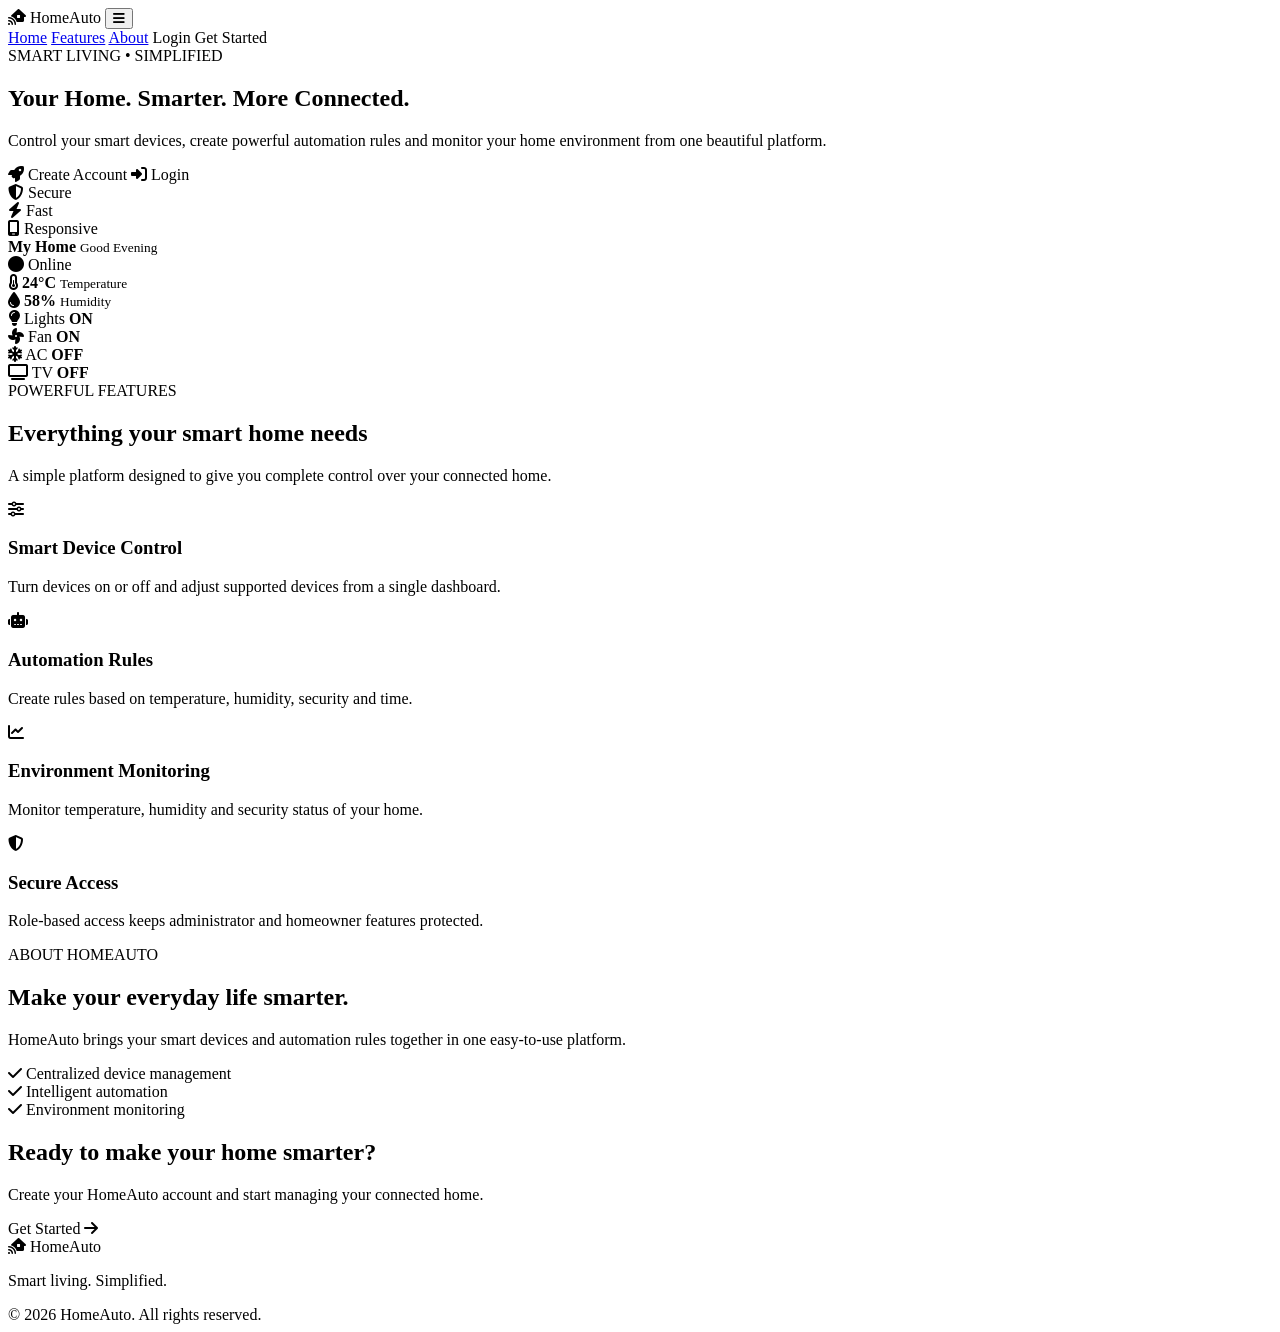
<file: homeauto/target/classes/templates/index.html>
<!DOCTYPE html>
<html lang="en"
      xmlns:th="http://www.thymeleaf.org">

<head>

    <meta charset="UTF-8">

    <meta name="viewport"
          content="width=device-width, initial-scale=1.0">

    <title>HomeAuto | Smart Home Automation</title>

    <link rel="stylesheet"
          href="https://cdnjs.cloudflare.com/ajax/libs/font-awesome/6.5.2/css/all.min.css">

    <link rel="stylesheet"
          th:href="@{/css/style.css}">

</head>

<body>

<div class="bg-orb orb-one"></div>
<div class="bg-orb orb-two"></div>
<div class="bg-orb orb-three"></div>

<nav class="navbar">

    <div class="nav-container">

        <a th:href="@{/}" class="logo">
            <i class="fa-solid fa-house-signal"></i>
            HomeAuto
        </a>

        <button class="menu-btn" id="menuBtn">
            <i class="fa-solid fa-bars"></i>
        </button>

        <div class="nav-links">

            <a href="#home">Home</a>
            <a href="#features">Features</a>
            <a href="#about">About</a>

            <a th:href="@{/login}"
               class="nav-login">
                Login
            </a>

            <a th:href="@{/register}"
               class="nav-register">
                Get Started
            </a>

        </div>

    </div>

</nav>


<section class="hero" id="home">

    <div class="hero-content">

        <div class="eyebrow">
            <span></span>
            SMART LIVING • SIMPLIFIED
        </div>

        <h1>
            Your Home.
            <span>Smarter.</span>
            More Connected.
        </h1>

        <p>
            Control your smart devices, create powerful automation
            rules and monitor your home environment from one
            beautiful platform.
        </p>

        <div class="hero-buttons">

            <a th:href="@{/register}"
               class="btn primary">
                <i class="fa-solid fa-rocket"></i>
                Create Account
            </a>

            <a th:href="@{/login}"
               class="btn secondary">
                <i class="fa-solid fa-right-to-bracket"></i>
                Login
            </a>

        </div>

        <div class="trust-row">

            <div>
                <i class="fa-solid fa-shield-halved"></i>
                Secure
            </div>

            <div>
                <i class="fa-solid fa-bolt"></i>
                Fast
            </div>

            <div>
                <i class="fa-solid fa-mobile-screen"></i>
                Responsive
            </div>

        </div>

    </div>


    <div class="hero-dashboard">

        <div class="mini-window">

            <div class="mini-header">

                <div>
                    <strong>My Home</strong>
                    <small>Good Evening</small>
                </div>

                <span class="online">
                    <i class="fa-solid fa-circle"></i>
                    Online
                </span>

            </div>

            <div class="environment">

                <div>
                    <span>
                        <i class="fa-solid fa-temperature-half"></i>
                    </span>
                    <strong>24°C</strong>
                    <small>Temperature</small>
                </div>

                <div>
                    <span>
                        <i class="fa-solid fa-droplet"></i>
                    </span>
                    <strong>58%</strong>
                    <small>Humidity</small>
                </div>

            </div>

            <div class="device-preview">

                <div class="preview-device">
                    <i class="fa-solid fa-lightbulb"></i>
                    <span>Lights</span>
                    <b>ON</b>
                </div>

                <div class="preview-device">
                    <i class="fa-solid fa-fan"></i>
                    <span>Fan</span>
                    <b>ON</b>
                </div>

                <div class="preview-device">
                    <i class="fa-solid fa-snowflake"></i>
                    <span>AC</span>
                    <b>OFF</b>
                </div>

                <div class="preview-device">
                    <i class="fa-solid fa-tv"></i>
                    <span>TV</span>
                    <b>OFF</b>
                </div>

            </div>

        </div>

    </div>

</section>


<section class="section" id="features">

    <div class="section-heading">

        <span>POWERFUL FEATURES</span>

        <h2>
            Everything your smart home needs
        </h2>

        <p>
            A simple platform designed to give you complete
            control over your connected home.
        </p>

    </div>

    <div class="feature-grid">

        <div class="feature-card">

            <div class="feature-icon">
                <i class="fa-solid fa-sliders"></i>
            </div>

            <h3>Smart Device Control</h3>

            <p>
                Turn devices on or off and adjust supported
                devices from a single dashboard.
            </p>

        </div>

        <div class="feature-card">

            <div class="feature-icon">
                <i class="fa-solid fa-robot"></i>
            </div>

            <h3>Automation Rules</h3>

            <p>
                Create rules based on temperature, humidity,
                security and time.
            </p>

        </div>

        <div class="feature-card">

            <div class="feature-icon">
                <i class="fa-solid fa-chart-line"></i>
            </div>

            <h3>Environment Monitoring</h3>

            <p>
                Monitor temperature, humidity and security
                status of your home.
            </p>

        </div>

        <div class="feature-card">

            <div class="feature-icon">
                <i class="fa-solid fa-shield-halved"></i>
            </div>

            <h3>Secure Access</h3>

            <p>
                Role-based access keeps administrator and
                homeowner features protected.
            </p>

        </div>

    </div>

</section>


<section class="about-section" id="about">

    <div class="about-content">

        <span>ABOUT HOMEAUTO</span>

        <h2>
            Make your everyday life
            <strong>smarter.</strong>
        </h2>

        <p>
            HomeAuto brings your smart devices and automation
            rules together in one easy-to-use platform.
        </p>

        <div class="about-points">

            <div>
                <i class="fa-solid fa-check"></i>
                Centralized device management
            </div>

            <div>
                <i class="fa-solid fa-check"></i>
                Intelligent automation
            </div>

            <div>
                <i class="fa-solid fa-check"></i>
                Environment monitoring
            </div>

        </div>

    </div>

</section>


<section class="cta-section">

    <h2>
        Ready to make your home smarter?
    </h2>

    <p>
        Create your HomeAuto account and start managing
        your connected home.
    </p>

    <a th:href="@{/register}"
       class="btn primary">
        Get Started
        <i class="fa-solid fa-arrow-right"></i>
    </a>

</section>


<footer>

    <div class="footer-logo">
        <i class="fa-solid fa-house-signal"></i>
        HomeAuto
    </div>

    <p>
        Smart living. Simplified.
    </p>

    <span>
        © 2026 HomeAuto. All rights reserved.
    </span>

</footer>


<script th:src="@{/js/app.js}"></script>

</body>
</html>
</file>
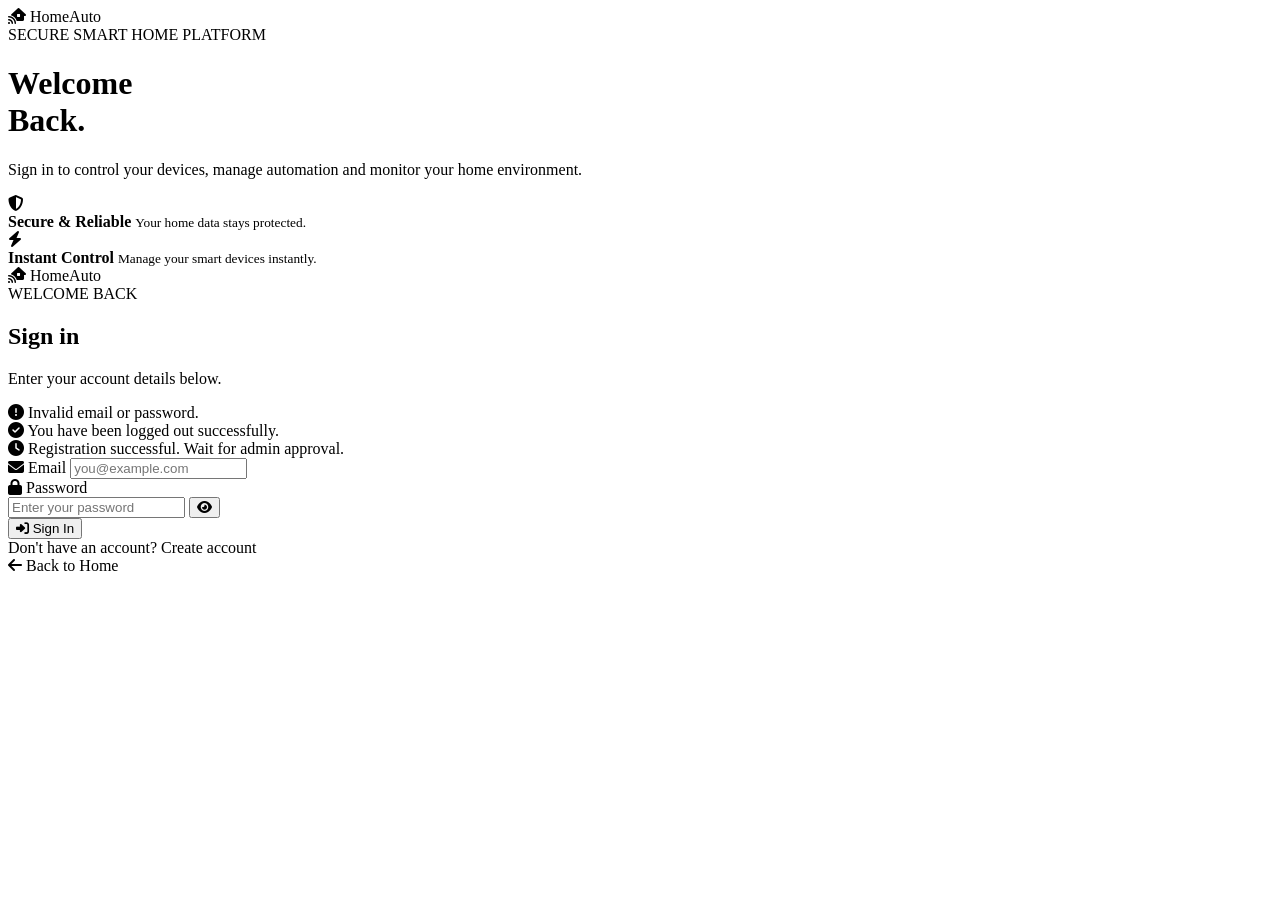
<file: homeauto/target/classes/templates/login.html>
<!DOCTYPE html>
<html lang="en"
      xmlns:th="http://www.thymeleaf.org">

<head>

    <meta charset="UTF-8">

    <meta name="viewport"
          content="width=device-width, initial-scale=1.0">

    <title>Login | HomeAuto</title>

    <link rel="stylesheet"
          href="https://cdnjs.cloudflare.com/ajax/libs/font-awesome/6.5.2/css/all.min.css">

    <link rel="stylesheet"
          th:href="@{/css/style.css}">

</head>

<body class="auth-page">

<div class="bg-orb orb-one"></div>
<div class="bg-orb orb-two"></div>

<div class="auth-wrapper">

    <div class="auth-info">

        <a th:href="@{/}"
           class="logo">
            <i class="fa-solid fa-house-signal"></i>
            HomeAuto
        </a>

        <div class="auth-status">
            <span></span>
            SECURE SMART HOME PLATFORM
        </div>

        <h1>
            Welcome<br>
            <span>Back.</span>
        </h1>

        <p>
            Sign in to control your devices, manage automation
            and monitor your home environment.
        </p>

        <div class="auth-feature">

            <i class="fa-solid fa-shield-halved"></i>

            <div>
                <strong>Secure & Reliable</strong>
                <small>Your home data stays protected.</small>
            </div>

        </div>

        <div class="auth-feature">

            <i class="fa-solid fa-bolt"></i>

            <div>
                <strong>Instant Control</strong>
                <small>Manage your smart devices instantly.</small>
            </div>

        </div>

    </div>


    <div class="auth-card">

        <div class="mobile-auth-logo">

            <a th:href="@{/}"
               class="logo">
                <i class="fa-solid fa-house-signal"></i>
                HomeAuto
            </a>

        </div>

        <div class="auth-card-heading">

            <span>WELCOME BACK</span>

            <h2>Sign in</h2>

            <p>
                Enter your account details below.
            </p>

        </div>


        <div class="alert error"
             th:if="${param.error}">

            <i class="fa-solid fa-circle-exclamation"></i>

            Invalid email or password.

        </div>


        <div class="alert success"
             th:if="${param.logout}">

            <i class="fa-solid fa-circle-check"></i>

            You have been logged out successfully.

        </div>


        <div class="alert info"
             th:if="${param.registered}">

            <i class="fa-solid fa-clock"></i>

            Registration successful. Wait for admin approval.

        </div>


        <form method="post"
              th:action="@{/login}"
              class="auth-form">

            <div class="field">

                <label for="username">
                    <i class="fa-solid fa-envelope"></i>
                    Email
                </label>

                <input type="email"
                       id="username"
                       name="username"
                       placeholder="you@example.com"
                       autocomplete="email"
                       required>

            </div>


            <div class="field">

                <label for="password">
                    <i class="fa-solid fa-lock"></i>
                    Password
                </label>

                <div class="password-wrapper">

                    <input type="password"
                           id="password"
                           name="password"
                           placeholder="Enter your password"
                           autocomplete="current-password"
                           required>

                    <button type="button"
                            onclick="togglePassword('password', this)"
                            class="password-toggle">

                        <i class="fa-solid fa-eye"></i>

                    </button>

                </div>

            </div>


            <button type="submit"
                    class="auth-button">

                <i class="fa-solid fa-right-to-bracket"></i>

                Sign In

            </button>

        </form>


        <div class="auth-switch">

            Don't have an account?

            <a th:href="@{/register}">
                Create account
            </a>

        </div>


        <a th:href="@{/}"
           class="back-home">

            <i class="fa-solid fa-arrow-left"></i>

            Back to Home

        </a>

    </div>

</div>


<script th:src="@{/js/app.js}"></script>

</body>
</html>
</file>
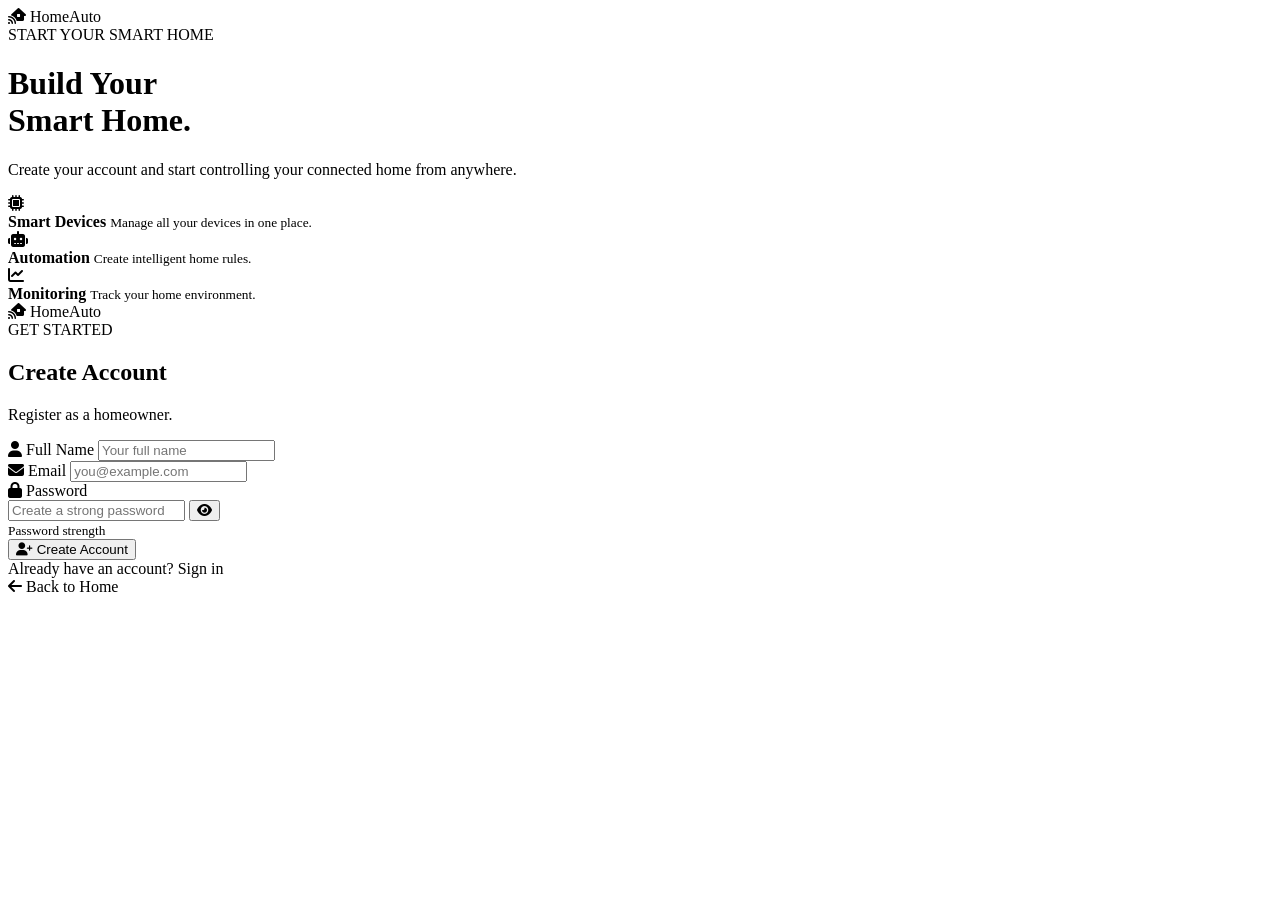
<file: homeauto/target/classes/templates/register.html>
<!DOCTYPE html>
<html lang="en"
      xmlns:th="http://www.thymeleaf.org">

<head>

    <meta charset="UTF-8">

    <meta name="viewport"
          content="width=device-width, initial-scale=1.0">

    <title>Create Account | HomeAuto</title>

    <link rel="stylesheet"
          href="https://cdnjs.cloudflare.com/ajax/libs/font-awesome/6.5.2/css/all.min.css">

    <link rel="stylesheet"
          th:href="@{/css/style.css}">

</head>

<body class="auth-page">

<div class="bg-orb orb-one"></div>
<div class="bg-orb orb-two"></div>

<div class="auth-wrapper">

    <div class="auth-info">

        <a th:href="@{/}"
           class="logo">

            <i class="fa-solid fa-house-signal"></i>
            HomeAuto

        </a>

        <div class="auth-status">
            <span></span>
            START YOUR SMART HOME
        </div>

        <h1>
            Build Your<br>
            <span>Smart Home.</span>
        </h1>

        <p>
            Create your account and start controlling
            your connected home from anywhere.
        </p>

        <div class="auth-feature">

            <i class="fa-solid fa-microchip"></i>

            <div>
                <strong>Smart Devices</strong>
                <small>Manage all your devices in one place.</small>
            </div>

        </div>

        <div class="auth-feature">

            <i class="fa-solid fa-robot"></i>

            <div>
                <strong>Automation</strong>
                <small>Create intelligent home rules.</small>
            </div>

        </div>

        <div class="auth-feature">

            <i class="fa-solid fa-chart-line"></i>

            <div>
                <strong>Monitoring</strong>
                <small>Track your home environment.</small>
            </div>

        </div>

    </div>


    <div class="auth-card">

        <div class="mobile-auth-logo">

            <a th:href="@{/}"
               class="logo">

                <i class="fa-solid fa-house-signal"></i>
                HomeAuto

            </a>

        </div>


        <div class="auth-card-heading">

            <span>GET STARTED</span>

            <h2>Create Account</h2>

            <p>
                Register as a homeowner.
            </p>

        </div>


        <div class="alert error"
             th:if="${error}"
             th:text="${error}">
        </div>


        <form method="post"
              th:action="@{/register}"
              th:object="${user}"
              class="auth-form">

            <div class="field">

                <label for="fullName">
                    <i class="fa-solid fa-user"></i>
                    Full Name
                </label>

                <input type="text"
                       id="fullName"
                       th:field="*{fullName}"
                       placeholder="Your full name"
                       required>

            </div>


            <div class="field">

                <label for="email">
                    <i class="fa-solid fa-envelope"></i>
                    Email
                </label>

                <input type="email"
                       id="email"
                       th:field="*{email}"
                       placeholder="you@example.com"
                       required>

            </div>


            <div class="field">

                <label for="registerPassword">
                    <i class="fa-solid fa-lock"></i>
                    Password
                </label>

                <div class="password-wrapper">

                    <input type="password"
                           id="registerPassword"
                           th:field="*{password}"
                           placeholder="Create a strong password"
                           required>

                    <button type="button"
                            onclick="togglePassword('registerPassword', this)"
                            class="password-toggle">

                        <i class="fa-solid fa-eye"></i>

                    </button>

                </div>

                <div class="strength-bar">
                    <span></span>
                </div>

                <small id="strengthText">
                    Password strength
                </small>

            </div>


            <button type="submit"
                    class="auth-button">

                <i class="fa-solid fa-user-plus"></i>

                Create Account

            </button>

        </form>


        <div class="auth-switch">

            Already have an account?

            <a th:href="@{/login}">
                Sign in
            </a>

        </div>


        <a th:href="@{/}"
           class="back-home">

            <i class="fa-solid fa-arrow-left"></i>

            Back to Home

        </a>

    </div>

</div>


<script th:src="@{/js/app.js}"></script>

</body>
</html>
</file>
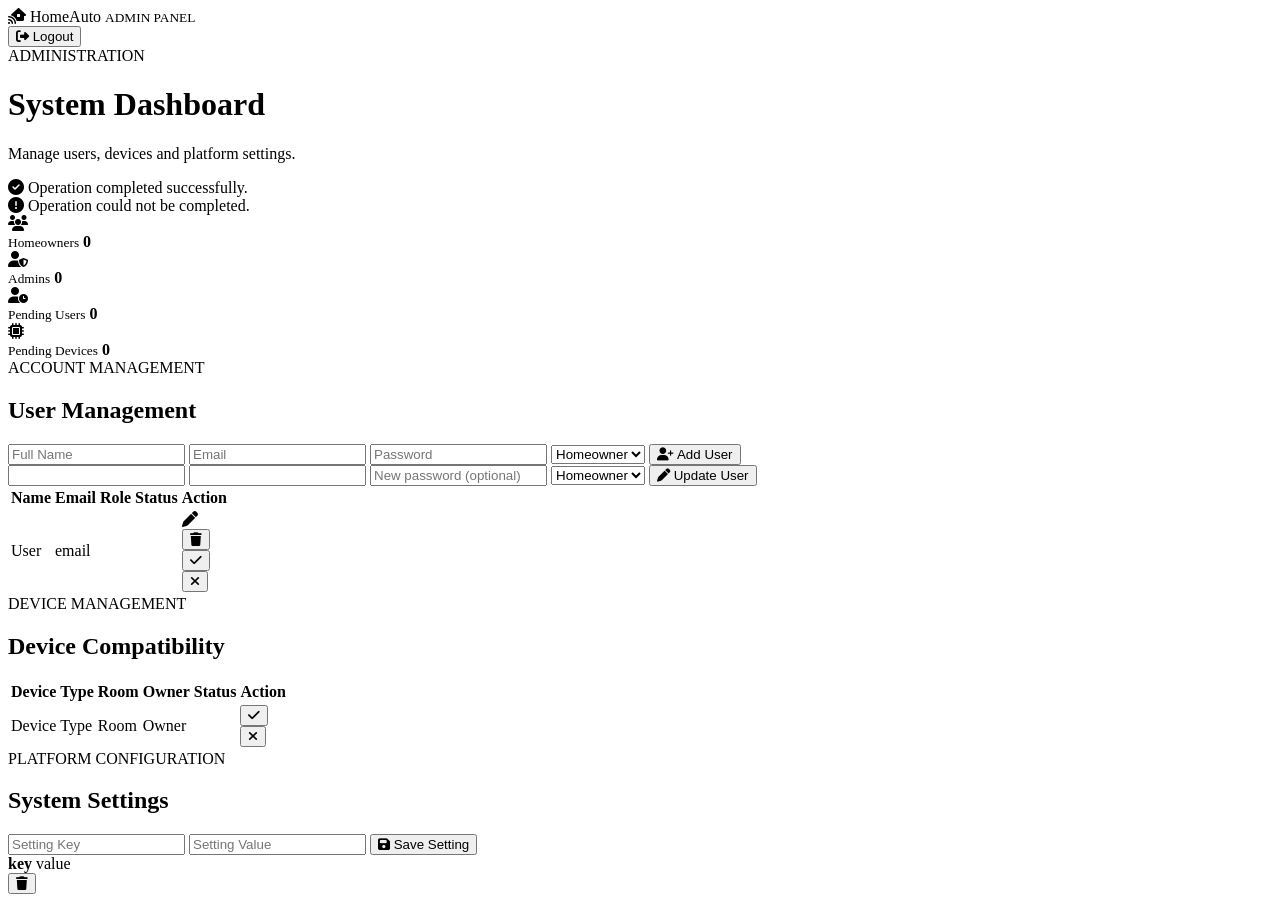
<file: homeauto/target/classes/templates/admin/dashboard.html>
<!DOCTYPE html>
<html lang="en"
      xmlns:th="http://www.thymeleaf.org">

<head>

    <meta charset="UTF-8">

    <meta name="viewport"
          content="width=device-width, initial-scale=1.0">

    <title>Admin Dashboard | HomeAuto</title>

    <link rel="stylesheet"
          href="https://cdnjs.cloudflare.com/ajax/libs/font-awesome/6.5.2/css/all.min.css">

    <link rel="stylesheet"
          th:href="@{/css/style.css}">

</head>

<body class="dashboard-page">

<nav class="dashboard-nav">

    <div class="dashboard-brand">

        <i class="fa-solid fa-house-signal"></i>

        <span>HomeAuto</span>

        <small>ADMIN PANEL</small>

    </div>

    <form th:action="@{/logout}"
          method="post">

        <input type="hidden"
               th:name="${_csrf.parameterName}"
               th:value="${_csrf.token}">

        <button class="logout-btn">

            <i class="fa-solid fa-right-from-bracket"></i>

            Logout

        </button>

    </form>

</nav>


<main class="dashboard-container">

    <div class="dashboard-title">

        <div>

            <span>ADMINISTRATION</span>

            <h1>System Dashboard</h1>

            <p>
                Manage users, devices and platform settings.
            </p>

        </div>

    </div>


    <div class="alert success"
         th:if="${param.success}">

        <i class="fa-solid fa-circle-check"></i>

        Operation completed successfully.

    </div>


    <div class="alert error"
         th:if="${param.error}">

        <i class="fa-solid fa-circle-exclamation"></i>

        Operation could not be completed.

    </div>


    <section class="stats-grid">

        <div class="stat-card">

            <div class="stat-icon green">
                <i class="fa-solid fa-users"></i>
            </div>

            <div>
                <small>Homeowners</small>
                <strong th:text="${homeownerCount}">0</strong>
            </div>

        </div>

        <div class="stat-card">

            <div class="stat-icon blue">
                <i class="fa-solid fa-user-shield"></i>
            </div>

            <div>
                <small>Admins</small>
                <strong th:text="${adminCount}">0</strong>
            </div>

        </div>

        <div class="stat-card">

            <div class="stat-icon orange">
                <i class="fa-solid fa-user-clock"></i>
            </div>

            <div>
                <small>Pending Users</small>
                <strong th:text="${pendingCount}">0</strong>
            </div>

        </div>

        <div class="stat-card">

            <div class="stat-icon purple">
                <i class="fa-solid fa-microchip"></i>
            </div>

            <div>
                <small>Pending Devices</small>
                <strong th:text="${pendingDeviceCount}">0</strong>
            </div>

        </div>

    </section>


    <!-- USERS -->

    <section class="dashboard-section">

        <div class="section-title-row">

            <div>
                <span>ACCOUNT MANAGEMENT</span>
                <h2>User Management</h2>
            </div>

        </div>


        <div class="admin-form-card">

            <form th:if="${editUser == null}"
                  th:action="@{/admin/users/add}"
                  method="post"
                  class="admin-grid-form">

                <input type="hidden"
                       th:name="${_csrf.parameterName}"
                       th:value="${_csrf.token}">

                <input type="text"
                       name="fullName"
                       placeholder="Full Name"
                       required>

                <input type="email"
                       name="email"
                       placeholder="Email"
                       required>

                <input type="password"
                       name="password"
                       placeholder="Password"
                       required>

                <select name="role"
                        required>

                    <option value="HOMEOWNER">
                        Homeowner
                    </option>

                    <option value="ADMIN">
                        Admin
                    </option>

                </select>

                <button class="primary-btn"
                        type="submit">

                    <i class="fa-solid fa-user-plus"></i>
                    Add User

                </button>

            </form>


            <form th:if="${editUser != null}"
                  th:action="@{'/admin/users/update/' + ${editUser.id}}"
                  method="post"
                  class="admin-grid-form">

                <input type="hidden"
                       th:name="${_csrf.parameterName}"
                       th:value="${_csrf.token}">

                <input type="text"
                       name="fullName"
                       th:value="${editUser.fullName}"
                       required>

                <input type="email"
                       name="email"
                       th:value="${editUser.email}"
                       required>

                <input type="password"
                       name="password"
                       placeholder="New password (optional)">

                <select name="role">

                    <option value="HOMEOWNER"
                            th:selected="${editUser.role.name() == 'HOMEOWNER'}">
                        Homeowner
                    </option>

                    <option value="ADMIN"
                            th:selected="${editUser.role.name() == 'ADMIN'}">
                        Admin
                    </option>

                </select>

                <button class="primary-btn"
                        type="submit">

                    <i class="fa-solid fa-pen"></i>
                    Update User

                </button>

            </form>

        </div>


        <div class="table-wrapper">

            <table>

                <thead>

                <tr>
                    <th>Name</th>
                    <th>Email</th>
                    <th>Role</th>
                    <th>Status</th>
                    <th>Action</th>
                </tr>

                </thead>

                <tbody>

                <tr th:each="user : ${users}">

                    <td th:text="${user.fullName}">
                        User
                    </td>

                    <td th:text="${user.email}">
                        email
                    </td>

                    <td>
                        <span class="badge"
                              th:text="${user.role}">
                        </span>
                    </td>

                    <td>

                        <span class="badge"
                              th:text="${user.approvalStatus}">
                        </span>

                    </td>

                    <td>

                        <div class="table-actions">

                            <a th:href="@{'/admin/users/edit/' + ${user.id}}"
                               class="icon-btn">

                                <i class="fa-solid fa-pen"></i>

                            </a>


                            <form th:action="@{'/admin/users/delete/' + ${user.id}}"
                                  method="post">

                                <input type="hidden"
                                       th:name="${_csrf.parameterName}"
                                       th:value="${_csrf.token}">

                                <button class="icon-btn danger">

                                    <i class="fa-solid fa-trash"></i>

                                </button>

                            </form>


                            <form th:if="${user.approvalStatus.name() == 'PENDING'}"
                                  th:action="@{'/admin/approve/' + ${user.id}}"
                                  method="post">

                                <input type="hidden"
                                       th:name="${_csrf.parameterName}"
                                       th:value="${_csrf.token}">

                                <button class="icon-btn success">

                                    <i class="fa-solid fa-check"></i>

                                </button>

                            </form>


                            <form th:if="${user.approvalStatus.name() == 'PENDING'}"
                                  th:action="@{'/admin/reject/' + ${user.id}}"
                                  method="post">

                                <input type="hidden"
                                       th:name="${_csrf.parameterName}"
                                       th:value="${_csrf.token}">

                                <button class="icon-btn danger">

                                    <i class="fa-solid fa-xmark"></i>

                                </button>

                            </form>

                        </div>

                    </td>

                </tr>

                </tbody>

            </table>

        </div>

    </section>


    <!-- DEVICES -->

    <section class="dashboard-section">

        <div class="section-title-row">

            <div>
                <span>DEVICE MANAGEMENT</span>
                <h2>Device Compatibility</h2>
            </div>

        </div>


        <div class="table-wrapper">

            <table>

                <thead>

                <tr>
                    <th>Device</th>
                    <th>Type</th>
                    <th>Room</th>
                    <th>Owner</th>
                    <th>Status</th>
                    <th>Action</th>
                </tr>

                </thead>

                <tbody>

                <tr th:each="device : ${devices}">

                    <td th:text="${device.name}">
                        Device
                    </td>

                    <td th:text="${device.type}">
                        Type
                    </td>

                    <td th:text="${device.room}">
                        Room
                    </td>

                    <td th:text="${device.owner.fullName}">
                        Owner
                    </td>

                    <td>
                        <span class="badge"
                              th:text="${device.compatibilityStatus}">
                        </span>
                    </td>

                    <td>

                        <div class="table-actions">

                            <form th:if="${device.compatibilityStatus.name() != 'APPROVED'}"
                                  th:action="@{'/admin/devices/approve/' + ${device.id}}"
                                  method="post">

                                <input type="hidden"
                                       th:name="${_csrf.parameterName}"
                                       th:value="${_csrf.token}">

                                <button class="icon-btn success">

                                    <i class="fa-solid fa-check"></i>

                                </button>

                            </form>


                            <form th:if="${device.compatibilityStatus.name() != 'REJECTED'}"
                                  th:action="@{'/admin/devices/reject/' + ${device.id}}"
                                  method="post">

                                <input type="hidden"
                                       th:name="${_csrf.parameterName}"
                                       th:value="${_csrf.token}">

                                <button class="icon-btn danger">

                                    <i class="fa-solid fa-xmark"></i>

                                </button>

                            </form>

                        </div>

                    </td>

                </tr>

                </tbody>

            </table>

        </div>

    </section>


    <!-- SETTINGS -->

    <section class="dashboard-section">

        <div class="section-title-row">

            <div>
                <span>PLATFORM CONFIGURATION</span>
                <h2>System Settings</h2>
            </div>

        </div>


        <div class="admin-form-card">

            <form th:action="@{/admin/settings/save}"
                  method="post"
                  class="admin-grid-form">

                <input type="hidden"
                       th:name="${_csrf.parameterName}"
                       th:value="${_csrf.token}">

                <input type="text"
                       name="settingKey"
                       placeholder="Setting Key"
                       required>

                <input type="text"
                       name="settingValue"
                       placeholder="Setting Value"
                       required>

                <button class="primary-btn"
                        type="submit">

                    <i class="fa-solid fa-floppy-disk"></i>
                    Save Setting

                </button>

            </form>

        </div>


        <div class="settings-grid">

            <div class="setting-card"
                 th:each="setting : ${settings}">

                <div>

                    <strong th:text="${setting.settingKey}">
                        key
                    </strong>

                    <span th:text="${setting.settingValue}">
                        value
                    </span>

                </div>


                <form th:action="@{'/admin/settings/delete/' + ${setting.id}}"
                      method="post">

                    <input type="hidden"
                           th:name="${_csrf.parameterName}"
                           th:value="${_csrf.token}">

                    <button class="icon-btn danger">

                        <i class="fa-solid fa-trash"></i>

                    </button>

                </form>

            </div>

        </div>

    </section>

</main>


<script th:src="@{/js/app.js}"></script>

</body>
</html>
</file>
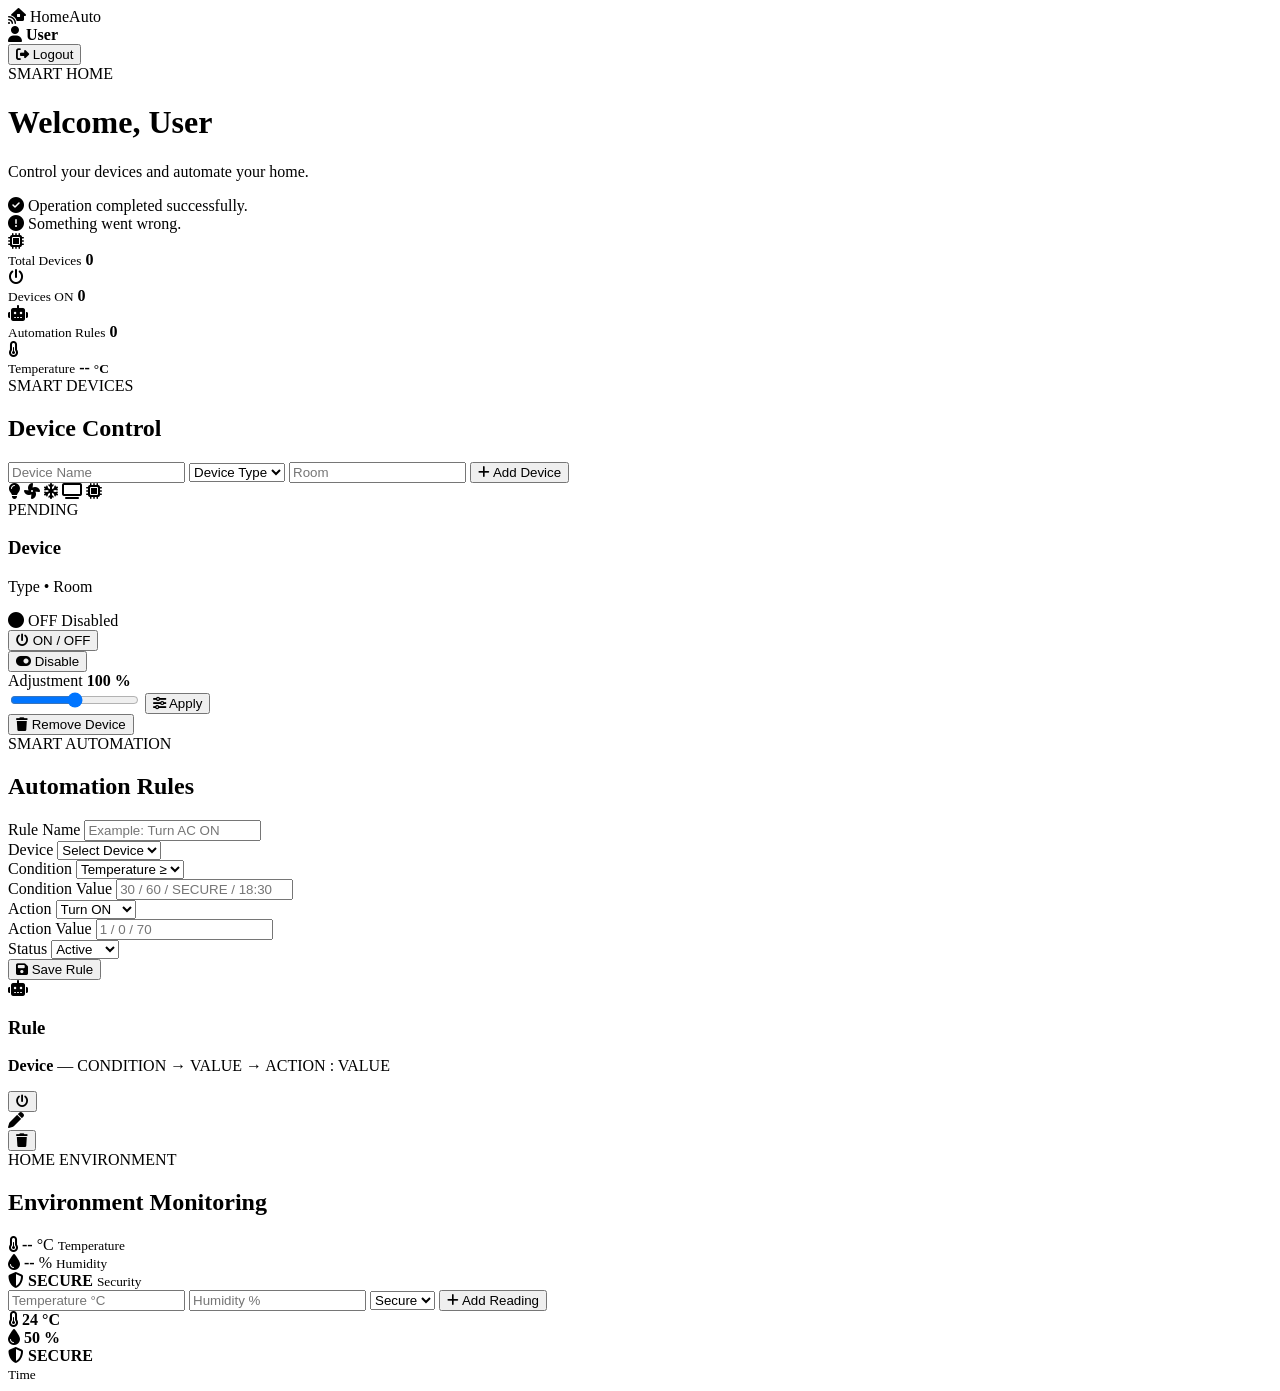
<file: homeauto/target/classes/templates/homeowner/dashboard.html>
<!DOCTYPE html>
<html lang="en"
      xmlns:th="http://www.thymeleaf.org">

<head>

    <meta charset="UTF-8">

    <meta name="viewport"
          content="width=device-width, initial-scale=1.0">

    <title>Homeowner Dashboard | HomeAuto</title>

    <link rel="stylesheet"
          href="https://cdnjs.cloudflare.com/ajax/libs/font-awesome/6.5.2/css/all.min.css">

    <link rel="stylesheet"
          th:href="@{/css/style.css}">

</head>

<body class="dashboard-page">

<nav class="dashboard-nav">

    <div class="dashboard-brand">

        <i class="fa-solid fa-house-signal"></i>

        <span>HomeAuto</span>

    </div>


    <div class="dashboard-user">

        <span>
            <i class="fa-solid fa-user"></i>

            <strong th:text="${user.fullName}">
                User
            </strong>
        </span>

        <form th:action="@{/logout}"
              method="post">

            <input type="hidden"
                   th:name="${_csrf.parameterName}"
                   th:value="${_csrf.token}">

            <button class="logout-btn">

                <i class="fa-solid fa-right-from-bracket"></i>
                Logout

            </button>

        </form>

    </div>

</nav>


<main class="dashboard-container">

    <div class="dashboard-title">

        <div>

            <span>SMART HOME</span>

            <h1>
                Welcome,
                <strong th:text="${user.fullName}">
                    User
                </strong>
            </h1>

            <p>
                Control your devices and automate your home.
            </p>

        </div>

    </div>


    <div class="alert success"
         th:if="${param.success}">

        <i class="fa-solid fa-circle-check"></i>

        Operation completed successfully.

    </div>


    <div class="alert error"
         th:if="${param.error}">

        <i class="fa-solid fa-circle-exclamation"></i>

        Something went wrong.

    </div>


    <!-- STATS -->

    <section class="stats-grid">

        <div class="stat-card">

            <div class="stat-icon green">
                <i class="fa-solid fa-microchip"></i>
            </div>

            <div>

                <small>Total Devices</small>

                <strong th:text="${deviceCount}">
                    0
                </strong>

            </div>

        </div>


        <div class="stat-card">

            <div class="stat-icon blue">
                <i class="fa-solid fa-power-off"></i>
            </div>

            <div>

                <small>Devices ON</small>

                <strong th:text="${onDeviceCount}">
                    0
                </strong>

            </div>

        </div>


        <div class="stat-card">

            <div class="stat-icon purple">
                <i class="fa-solid fa-robot"></i>
            </div>

            <div>

                <small>Automation Rules</small>

                <strong th:text="${ruleCount}">
                    0
                </strong>

            </div>

        </div>


        <div class="stat-card">

            <div class="stat-icon orange">
                <i class="fa-solid fa-temperature-half"></i>
            </div>

            <div>

                <small>Temperature</small>

                <strong>
                    <span th:text="${latestTemperature}">
                        --
                    </span>
                    <small>°C</small>
                </strong>

            </div>

        </div>

    </section>


    <!-- DEVICES -->

    <section class="dashboard-section">

        <div class="section-title-row">

            <div>

                <span>SMART DEVICES</span>

                <h2>Device Control</h2>

            </div>

        </div>


        <div class="admin-form-card">

            <form th:action="@{/homeowner/devices/add}"
                  method="post"
                  class="admin-grid-form">

                <input type="hidden"
                       th:name="${_csrf.parameterName}"
                       th:value="${_csrf.token}">

                <input type="text"
                       name="name"
                       placeholder="Device Name"
                       required>

                <select name="type"
                        required>

                    <option value="">
                        Device Type
                    </option>

                    <option value="LIGHT">
                        Light
                    </option>

                    <option value="FAN">
                        Fan
                    </option>

                    <option value="AC">
                        AC
                    </option>

                    <option value="TV">
                        TV
                    </option>

                    <option value="DOOR">
                        Door
                    </option>

                    <option value="CAMERA">
                        Camera
                    </option>

                    <option value="OTHER">
                        Other
                    </option>

                </select>

                <input type="text"
                       name="room"
                       placeholder="Room">

                <button type="submit"
                        class="primary-btn">

                    <i class="fa-solid fa-plus"></i>
                    Add Device

                </button>

            </form>

        </div>


        <div class="device-grid">

            <div class="device-card"
                 th:each="device : ${devices}">

                <div class="device-card-top">

                    <div class="device-type-icon">

                        <i th:if="${device.type == 'LIGHT'}"
                           class="fa-solid fa-lightbulb"></i>

                        <i th:if="${device.type == 'FAN'}"
                           class="fa-solid fa-fan"></i>

                        <i th:if="${device.type == 'AC'}"
                           class="fa-solid fa-snowflake"></i>

                        <i th:if="${device.type == 'TV'}"
                           class="fa-solid fa-tv"></i>

                        <i th:if="${device.type != 'LIGHT'
                                  and device.type != 'FAN'
                                  and device.type != 'AC'
                                  and device.type != 'TV'}"
                           class="fa-solid fa-microchip"></i>

                    </div>


                    <span class="badge"
                          th:text="${device.compatibilityStatus}">
                        PENDING
                    </span>

                </div>


                <h3 th:text="${device.name}">
                    Device
                </h3>

                <p th:text="${device.type + ' • ' + device.room}">
                    Type • Room
                </p>


                <div class="device-status">

                    <span>

                        <i class="fa-solid fa-circle"
                           th:classappend="${device.status ? 'on' : 'off'}">
                        </i>

                        <span th:text="${device.status ? 'ON' : 'OFF'}">
                            OFF
                        </span>

                    </span>


                    <span th:if="${!device.enabled}">
                        Disabled
                    </span>

                </div>


                <div class="device-control-row">

                    <!-- Toggle ON / OFF (English Voice) -->
                    <form th:action="@{'/homeowner/devices/toggle/' + ${device.id}}"
                          method="post"
                          th:attr="onsubmit=|event.preventDefault(); queueVoiceAndSubmit(this, '${device.name} ' + (${device.status} ? 'turned OFF' : 'turned ON'));|">

                        <input type="hidden"
                               th:name="${_csrf.parameterName}"
                               th:value="${_csrf.token}">

                        <button type="submit"
                                class="control-btn"
                                th:disabled="${device.compatibilityStatus.name() != 'APPROVED' or !device.enabled}">

                            <i class="fa-solid fa-power-off"></i>

                            ON / OFF

                        </button>

                    </form>


                    <!-- Enable / Disable (English Voice) -->
                    <form th:action="@{'/homeowner/devices/enable/' + ${device.id}}"
                          method="post"
                          th:attr="onsubmit=|event.preventDefault(); queueVoiceAndSubmit(this, '${device.name} ' + (${device.enabled} ? 'disabled' : 'enabled'));|">

                        <input type="hidden"
                               th:name="${_csrf.parameterName}"
                               th:value="${_csrf.token}">

                        <button type="submit"
                                class="control-btn">

                            <i class="fa-solid fa-toggle-on"></i>

                            <span th:text="${device.enabled ? 'Disable' : 'Enable'}">
                                Disable
                            </span>

                        </button>

                    </form>

                </div>


                <!-- Adjustment Range (English Voice) -->
                <form th:action="@{'/homeowner/devices/adjust/' + ${device.id}}"
                      method="post"
                      class="range-form"
                      th:attr="onsubmit=|event.preventDefault(); const val = this.querySelector('input[name=\'level\']').value; queueVoiceAndSubmit(this, '${device.name} level set to ' + val + ' percent');|">

                    <input type="hidden"
                           th:name="${_csrf.parameterName}"
                           th:value="${_csrf.token}">

                    <div class="range-header">

                        <span>
                            Adjustment
                        </span>

                        <strong>
                            <span th:id="'level-' + ${device.id}"
                                  th:text="${device.adjustmentLevel}">
                                100
                            </span>%
                        </strong>

                    </div>

                    <input type="range"
                           name="level"
                           min="0"
                           max="100"
                           th:value="${device.adjustmentLevel}"
                           th:attr="oninput=|document.getElementById('level-${device.id}').textContent=this.value|"
                           th:disabled="${device.compatibilityStatus.name() != 'APPROVED' or !device.enabled}">

                    <button type="submit"
                            class="control-btn">

                        <i class="fa-solid fa-sliders"></i>
                        Apply

                    </button>

                </form>


                <!-- Remove Device (English Voice) -->
                <form th:action="@{'/homeowner/devices/delete/' + ${device.id}}"
                      method="post"
                      th:attr="onsubmit=|event.preventDefault(); queueVoiceAndSubmit(this, 'Removing ${device.name}');|">

                    <input type="hidden"
                           th:name="${_csrf.parameterName}"
                           th:value="${_csrf.token}">

                    <button class="delete-device">

                        <i class="fa-solid fa-trash"></i>
                        Remove Device

                    </button>

                </form>

            </div>

        </div>

    </section>


    <!-- AUTOMATION -->

    <section class="dashboard-section">

        <div class="section-title-row">

            <div>

                <span>SMART AUTOMATION</span>

                <h2>Automation Rules</h2>

            </div>

        </div>


        <div class="admin-form-card">

            <form th:action="@{/homeowner/rules/save}"
                  method="post"
                  class="automation-form">

                <input type="hidden"
                       th:name="${_csrf.parameterName}"
                       th:value="${_csrf.token}">


                <input th:if="${editRule != null}"
                       type="hidden"
                       name="id"
                       th:value="${editRule.id}">


                <div class="field">

                    <label>Rule Name</label>

                    <input type="text"
                           name="name"
                           placeholder="Example: Turn AC ON"
                           th:value="${editRule != null ? editRule.name : ''}"
                           required>

                </div>


                <div class="field">

                    <label>Device</label>

                    <select name="deviceId"
                            required>

                        <option value="">
                            Select Device
                        </option>

                        <option th:each="device : ${devices}"
                                th:value="${device.id}"
                                th:text="${device.name + ' - ' + device.room}"
                                th:selected="${editRule != null and editRule.device != null and editRule.device.id == device.id}">
                        </option>

                    </select>

                </div>


                <div class="field">

                    <label>Condition</label>

                    <select name="conditionType"
                            required>

                        <option value="TEMPERATURE"
                                th:selected="${editRule != null and editRule.conditionType == 'TEMPERATURE'}">
                            Temperature ≥
                        </option>

                        <option value="HUMIDITY"
                                th:selected="${editRule != null and editRule.conditionType == 'HUMIDITY'}">
                            Humidity ≥
                        </option>

                        <option value="SECURITY"
                                th:selected="${editRule != null and editRule.conditionType == 'SECURITY'}">
                            Security
                        </option>

                        <option value="TIME"
                                th:selected="${editRule != null and editRule.conditionType == 'TIME'}">
                            Time
                        </option>

                    </select>

                </div>


                <div class="field">

                    <label>Condition Value</label>

                    <input type="text"
                           name="conditionValue"
                           placeholder="30 / 60 / SECURE / 18:30"
                           th:value="${editRule != null ? editRule.conditionValue : ''}"
                           required>

                </div>


                <div class="field">

                    <label>Action</label>

                    <select name="actionType"
                            required>

                        <option value="TURN_ON"
                                th:selected="${editRule != null and editRule.actionType == 'TURN_ON'}">
                            Turn ON
                        </option>

                        <option value="TURN_OFF"
                                th:selected="${editRule != null and editRule.actionType == 'TURN_OFF'}">
                            Turn OFF
                        </option>

                        <option value="ADJUST"
                                th:selected="${editRule != null and editRule.actionType == 'ADJUST'}">
                            Adjust
                        </option>

                    </select>

                </div>


                <div class="field">

                    <label>Action Value</label>

                    <input type="text"
                           name="actionValue"
                           placeholder="1 / 0 / 70"
                           th:value="${editRule != null ? editRule.actionValue : ''}"
                           required>

                </div>


                <div class="field">

                    <label>Status</label>

                    <select name="active">

                        <option value="true"
                                th:selected="${editRule != null and editRule.active}">
                            Active
                        </option>

                        <option value="false"
                                th:selected="${editRule != null and !editRule.active}">
                            Inactive
                        </option>

                    </select>

                </div>


                <button type="submit"
                        class="primary-btn">

                    <i class="fa-solid fa-floppy-disk"></i>

                    <span th:text="${editRule != null ? 'Update Rule' : 'Save Rule'}">
                        Save Rule
                    </span>

                </button>

            </form>

        </div>


        <div class="rule-list">

            <div class="rule-card"
                 th:each="rule : ${rules}">

                <div>

                    <div class="rule-icon">
                        <i class="fa-solid fa-robot"></i>
                    </div>

                </div>


                <div class="rule-content">

                    <h3 th:text="${rule.name}">
                        Rule
                    </h3>

                    <p>

                        <strong th:if="${rule.device != null}"
                                th:text="${rule.device.name}">
                            Device
                        </strong>

                        <span>
                            —
                        </span>

                        <span th:text="${rule.conditionType}">
                            CONDITION
                        </span>

                        <span>
                            →
                        </span>

                        <span th:text="${rule.conditionValue}">
                            VALUE
                        </span>

                        <span>
                            →
                        </span>

                        <span th:text="${rule.actionType}">
                            ACTION
                        </span>

                        <span>
                            :
                        </span>

                        <span th:text="${rule.actionValue}">
                            VALUE
                        </span>

                    </p>

                </div>


                <div class="rule-actions">

                    <form th:action="@{'/homeowner/rules/toggle/' + ${rule.id}}"
                          method="post">

                        <input type="hidden"
                               th:name="${_csrf.parameterName}"
                               th:value="${_csrf.token}">

                        <button class="icon-btn"
                                th:title="${rule.active ? 'Disable' : 'Enable'}">

                            <i class="fa-solid fa-power-off"></i>

                        </button>

                    </form>


                    <a th:href="@{'/homeowner/rules/edit/' + ${rule.id}}"
                       class="icon-btn">

                        <i class="fa-solid fa-pen"></i>

                    </a>


                    <form th:action="@{'/homeowner/rules/delete/' + ${rule.id}}"
                          method="post">

                        <input type="hidden"
                               th:name="${_csrf.parameterName}"
                               th:value="${_csrf.token}">

                        <button class="icon-btn danger">

                            <i class="fa-solid fa-trash"></i>

                        </button>

                    </form>

                </div>

            </div>

        </div>

    </section>


    <!-- ENVIRONMENT -->

    <section class="dashboard-section">

        <div class="section-title-row">

            <div>

                <span>HOME ENVIRONMENT</span>

                <h2>Environment Monitoring</h2>

            </div>

        </div>


        <div class="environment-current">

            <div>

                <i class="fa-solid fa-temperature-half"></i>

                <strong th:text="${latestTemperature}">
                    --
                </strong>

                <span>°C</span>

                <small>Temperature</small>

            </div>


            <div>

                <i class="fa-solid fa-droplet"></i>

                <strong th:text="${latestHumidity}">
                    --
                </strong>

                <span>%</span>

                <small>Humidity</small>

            </div>


            <div>

                <i class="fa-solid fa-shield-halved"></i>

                <strong th:text="${latestSecurity ? 'SECURE' : 'ALERT'}">
                    SECURE
                </strong>

                <small>Security</small>

            </div>

        </div>


        <div class="admin-form-card">

            <form th:action="@{/homeowner/environment/add}"
                  method="post"
                  class="admin-grid-form">

                <input type="hidden"
                       th:name="${_csrf.parameterName}"
                       th:value="${_csrf.token}">

                <input type="number"
                       step="0.1"
                       name="temperature"
                       placeholder="Temperature °C"
                       required>

                <input type="number"
                       step="0.1"
                       name="humidity"
                       placeholder="Humidity %"
                       required>

                <select name="securityStatus">

                    <option value="true">
                        Secure
                    </option>

                    <option value="false">
                        Alert
                    </option>

                </select>

                <button type="submit"
                        class="primary-btn">

                    <i class="fa-solid fa-plus"></i>

                    Add Reading

                </button>

            </form>

        </div>


        <div class="reading-list">

            <div class="reading-card"
                 th:each="reading : ${readings}">

                <div>

                    <i class="fa-solid fa-temperature-half"></i>

                    <strong
                            th:text="${reading.temperature + ' °C'}">
                        24 °C
                    </strong>

                </div>


                <div>

                    <i class="fa-solid fa-droplet"></i>

                    <strong
                            th:text="${reading.humidity + ' %'}">
                        50 %
                    </strong>

                </div>


                <div>

                    <i class="fa-solid fa-shield-halved"></i>

                    <strong
                            th:text="${reading.securityStatus ? 'SECURE' : 'ALERT'}">
                        SECURE
                    </strong>

                </div>


                <small
                        th:text="${#temporals.format(reading.recordedAt, 'dd MMM yyyy HH:mm')}">
                    Time
                </small>

            </div>

        </div>

    </section>

</main>


<script th:src="@{/js/app.js}"></script>

</body>
</html>
</file>
